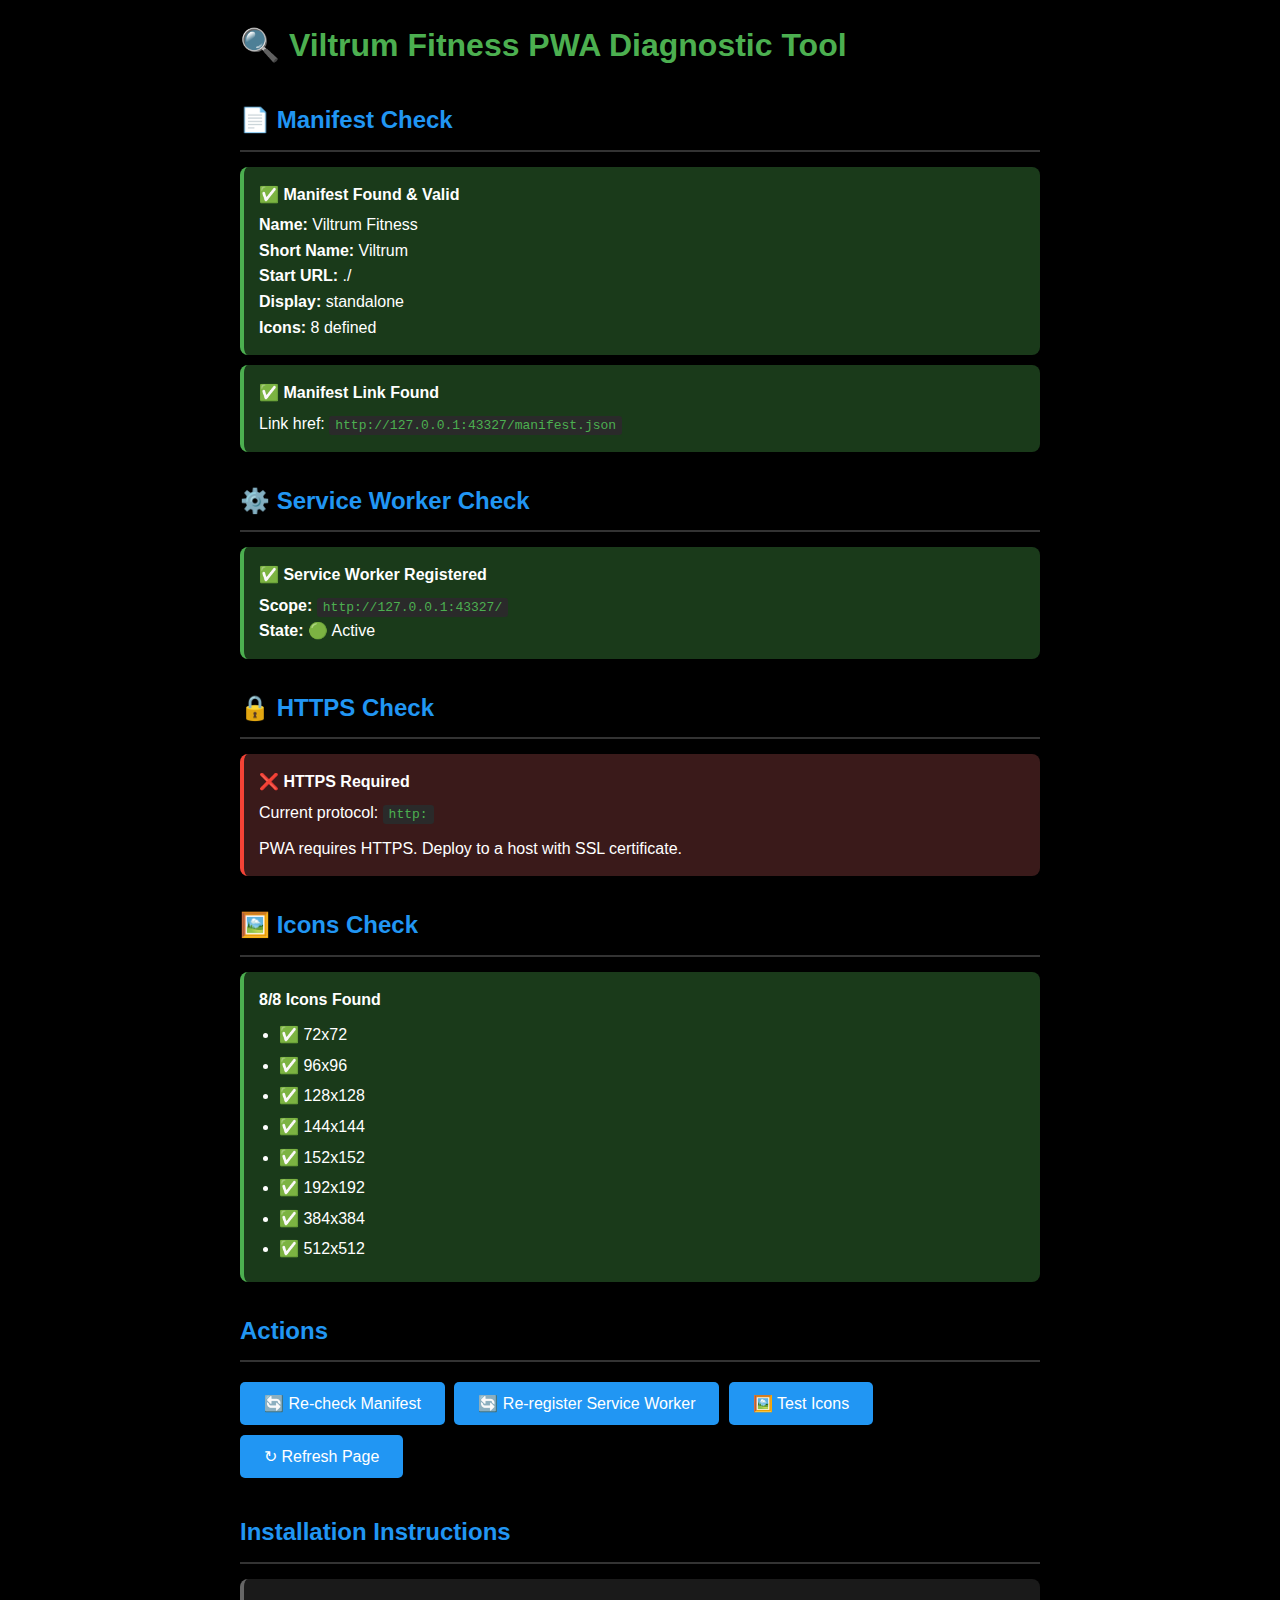
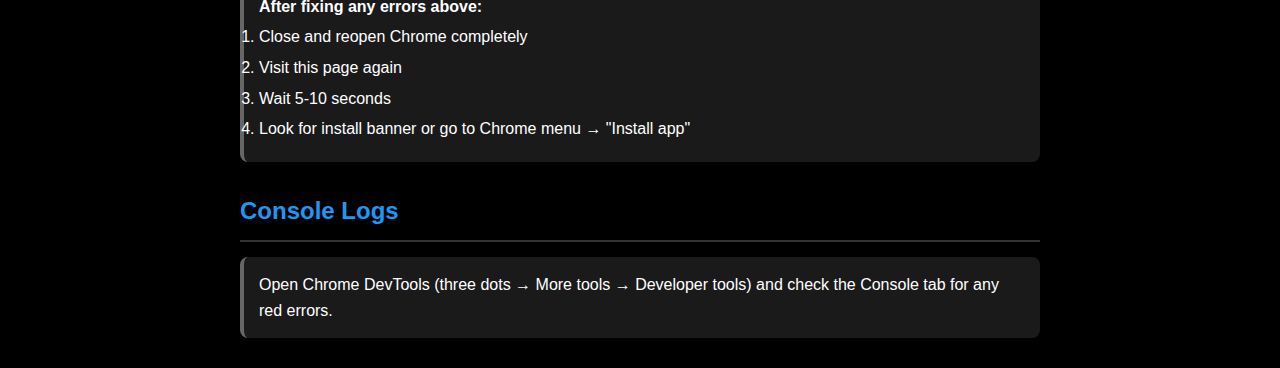
<file: pwa-test.html>
<!DOCTYPE html>
<html lang="it">
<head>
  <meta charset="UTF-8">
  <meta name="viewport" content="width=device-width, initial-scale=1.0">
  <meta name="theme-color" content="#000000">
  <meta name="apple-mobile-web-app-capable" content="yes">
  <meta name="apple-mobile-web-app-status-bar-style" content="black-translucent">
  <meta name="apple-mobile-web-app-title" content="Viltrum Fitness">
  <title>PWA Debug - Viltrum Fitness</title>
  <link rel="manifest" href="./manifest.json">
  <link rel="apple-touch-icon" href="./icons/icon-192x192.png">
  <style>
    * {
      margin: 0;
      padding: 0;
      box-sizing: border-box;
    }
    
    body {
      font-family: -apple-system, BlinkMacSystemFont, 'Segoe UI', Arial, sans-serif;
      background: #000;
      color: #fff;
      padding: 20px;
      line-height: 1.6;
    }
    
    .container {
      max-width: 800px;
      margin: 0 auto;
    }
    
    h1 {
      color: #4CAF50;
      margin-bottom: 20px;
    }
    
    h2 {
      color: #2196F3;
      margin: 30px 0 15px 0;
      border-bottom: 2px solid #333;
      padding-bottom: 10px;
    }
    
    .status {
      padding: 15px;
      margin: 10px 0;
      border-radius: 8px;
      background: #1a1a1a;
      border-left: 4px solid #666;
    }
    
    .status.success {
      border-left-color: #4CAF50;
      background: #1a3a1a;
    }
    
    .status.error {
      border-left-color: #f44336;
      background: #3a1a1a;
    }
    
    .status.warning {
      border-left-color: #ff9800;
      background: #3a2a1a;
    }
    
    .status-title {
      font-weight: bold;
      margin-bottom: 5px;
    }
    
    pre {
      background: #1a1a1a;
      padding: 15px;
      border-radius: 5px;
      overflow-x: auto;
      margin: 10px 0;
      border: 1px solid #333;
    }
    
    button {
      background: #2196F3;
      color: white;
      border: none;
      padding: 12px 24px;
      border-radius: 5px;
      cursor: pointer;
      font-size: 16px;
      margin: 5px 5px 5px 0;
    }
    
    button:hover {
      background: #1976D2;
    }
    
    .code {
      font-family: monospace;
      background: #2a2a2a;
      padding: 2px 6px;
      border-radius: 3px;
      color: #4CAF50;
    }
    
    ul {
      margin-left: 20px;
      margin-top: 10px;
    }
    
    li {
      margin: 5px 0;
    }
  </style>
</head>
<body>
  <div class="container">
    <h1>🔍 Viltrum Fitness PWA Diagnostic Tool</h1>
    
    <div id="manifest-status"></div>
    <div id="sw-status"></div>
    <div id="https-status"></div>
    <div id="icons-status"></div>
    
    <h2>Actions</h2>
    <button onclick="checkManifest()">🔄 Re-check Manifest</button>
    <button onclick="registerSW()">🔄 Re-register Service Worker</button>
    <button onclick="checkIcons()">🖼️ Test Icons</button>
    <button onclick="location.reload()">↻ Refresh Page</button>
    
    <h2>Installation Instructions</h2>
    <div class="status">
      <div class="status-title">After fixing any errors above:</div>
      <ol>
        <li>Close and reopen Chrome completely</li>
        <li>Visit this page again</li>
        <li>Wait 5-10 seconds</li>
        <li>Look for install banner or go to Chrome menu → "Install app"</li>
      </ol>
    </div>
    
    <h2>Console Logs</h2>
    <div class="status">
      Open Chrome DevTools (three dots → More tools → Developer tools) and check the Console tab for any red errors.
    </div>
  </div>

  <script>
    // Check HTTPS
    function checkHTTPS() {
      const httpsDiv = document.getElementById('https-status');
      const isHTTPS = window.location.protocol === 'https:';
      
      httpsDiv.innerHTML = `
        <h2>🔒 HTTPS Check</h2>
        <div class="status ${isHTTPS ? 'success' : 'error'}">
          <div class="status-title">${isHTTPS ? '✅ HTTPS Enabled' : '❌ HTTPS Required'}</div>
          <div>Current protocol: <span class="code">${window.location.protocol}</span></div>
          ${!isHTTPS ? '<div style="margin-top:10px">PWA requires HTTPS. Deploy to a host with SSL certificate.</div>' : ''}
        </div>
      `;
    }

    // Check Manifest
    async function checkManifest() {
      const manifestDiv = document.getElementById('manifest-status');
      manifestDiv.innerHTML = '<h2>📄 Manifest Check</h2><div class="status">Checking manifest.json...</div>';
      
      try {
        const response = await fetch('./manifest.json');
        if (!response.ok) {
          throw new Error(`HTTP ${response.status}: ${response.statusText}`);
        }
        
        const manifest = await response.json();
        
        let html = `
          <h2>📄 Manifest Check</h2>
          <div class="status success">
            <div class="status-title">✅ Manifest Found & Valid</div>
            <div><strong>Name:</strong> ${manifest.name}</div>
            <div><strong>Short Name:</strong> ${manifest.short_name}</div>
            <div><strong>Start URL:</strong> ${manifest.start_url}</div>
            <div><strong>Display:</strong> ${manifest.display}</div>
            <div><strong>Icons:</strong> ${manifest.icons.length} defined</div>
          </div>
        `;
        
        // Check if manifest link is in HTML
        const manifestLink = document.querySelector('link[rel="manifest"]');
        if (manifestLink) {
          html += `
            <div class="status success">
              <div class="status-title">✅ Manifest Link Found</div>
              <div>Link href: <span class="code">${manifestLink.href}</span></div>
            </div>
          `;
        } else {
          html += `
            <div class="status error">
              <div class="status-title">❌ Manifest Link Missing</div>
              <div>Add to HTML: <span class="code">&lt;link rel="manifest" href="./manifest.json"&gt;</span></div>
            </div>
          `;
        }
        
        manifestDiv.innerHTML = html;
        
      } catch (error) {
        manifestDiv.innerHTML = `
          <h2>📄 Manifest Check</h2>
          <div class="status error">
            <div class="status-title">❌ Manifest Error</div>
            <div>${error.message}</div>
            <div style="margin-top:10px">
              <strong>Common fixes:</strong>
              <ul>
                <li>Ensure manifest.json is in the root directory</li>
                <li>Check file permissions (should be readable)</li>
                <li>Verify JSON syntax is valid</li>
                <li>Clear browser cache and try again</li>
              </ul>
            </div>
          </div>
        `;
      }
    }

    // Check Service Worker
    async function checkSW() {
      const swDiv = document.getElementById('sw-status');
      
      if (!('serviceWorker' in navigator)) {
        swDiv.innerHTML = `
          <h2>⚙️ Service Worker Check</h2>
          <div class="status error">
            <div class="status-title">❌ Service Workers Not Supported</div>
            <div>Your browser doesn't support service workers. Try Chrome or Edge.</div>
          </div>
        `;
        return;
      }
      
      try {
        const registration = await navigator.serviceWorker.getRegistration();
        
        if (registration) {
          swDiv.innerHTML = `
            <h2>⚙️ Service Worker Check</h2>
            <div class="status success">
              <div class="status-title">✅ Service Worker Registered</div>
              <div><strong>Scope:</strong> <span class="code">${registration.scope}</span></div>
              <div><strong>State:</strong> ${registration.active ? '🟢 Active' : '🟡 Installing'}</div>
            </div>
          `;
        } else {
          swDiv.innerHTML = `
            <h2>⚙️ Service Worker Check</h2>
            <div class="status warning">
              <div class="status-title">⚠️ Service Worker Not Registered</div>
              <div>Attempting to register...</div>
            </div>
          `;
          await registerSW();
        }
      } catch (error) {
        swDiv.innerHTML = `
          <h2>⚙️ Service Worker Check</h2>
          <div class="status error">
            <div class="status-title">❌ Service Worker Error</div>
            <div>${error.message}</div>
          </div>
        `;
      }
    }

    // Register Service Worker
    async function registerSW() {
      const swDiv = document.getElementById('sw-status');
      
      try {
        const registration = await navigator.serviceWorker.register('./sw.js');
        console.log('Service Worker registered:', registration);
        
        swDiv.innerHTML = `
          <h2>⚙️ Service Worker Check</h2>
          <div class="status success">
            <div class="status-title">✅ Service Worker Registered Successfully</div>
            <div><strong>Scope:</strong> <span class="code">${registration.scope}</span></div>
            <div style="margin-top:10px">Wait a few seconds for it to activate, then try installing the app.</div>
          </div>
        `;
      } catch (error) {
        console.error('Service Worker registration failed:', error);
        swDiv.innerHTML = `
          <h2>⚙️ Service Worker Check</h2>
          <div class="status error">
            <div class="status-title">❌ Service Worker Registration Failed</div>
            <div>${error.message}</div>
            <div style="margin-top:10px">
              <strong>Common fixes:</strong>
              <ul>
                <li>Ensure sw.js is in the root directory</li>
                <li>Check file permissions</li>
                <li>Verify JavaScript syntax in sw.js</li>
                <li>Ensure HTTPS is enabled</li>
              </ul>
            </div>
          </div>
        `;
      }
    }

    // Check Icons
    async function checkIcons() {
      const iconsDiv = document.getElementById('icons-status');
      iconsDiv.innerHTML = '<h2>🖼️ Icons Check</h2><div class="status">Checking icons...</div>';
      
      const iconSizes = [72, 96, 128, 144, 152, 192, 384, 512];
      let results = [];
      
      for (const size of iconSizes) {
        const url = `/icons/icon-${size}x${size}.png`;
        try {
          const response = await fetch(url, { method: 'HEAD' });
          results.push({
            size,
            status: response.ok,
            url
          });
        } catch (error) {
          results.push({
            size,
            status: false,
            url,
            error: error.message
          });
        }
      }
      
      const allSuccess = results.every(r => r.status);
      const successCount = results.filter(r => r.status).length;
      
      let html = `
        <h2>🖼️ Icons Check</h2>
        <div class="status ${allSuccess ? 'success' : 'warning'}">
          <div class="status-title">${successCount}/${results.length} Icons Found</div>
          <ul>
      `;
      
      results.forEach(r => {
        html += `<li>${r.status ? '✅' : '❌'} ${r.size}x${r.size}</li>`;
      });
      
      html += `
          </ul>
        </div>
      `;
      
      if (!allSuccess) {
        html += `
          <div class="status warning">
            <div class="status-title">⚠️ Missing Icons</div>
            <div>Ensure the /icons/ folder is uploaded to your web server with all 8 icon files.</div>
          </div>
        `;
      }
      
      iconsDiv.innerHTML = html;
    }

    // Run all checks on load
    window.addEventListener('load', () => {
      checkHTTPS();
      checkManifest();
      checkSW();
      checkIcons();
    });
  </script>
</body>
</html>
</file>
